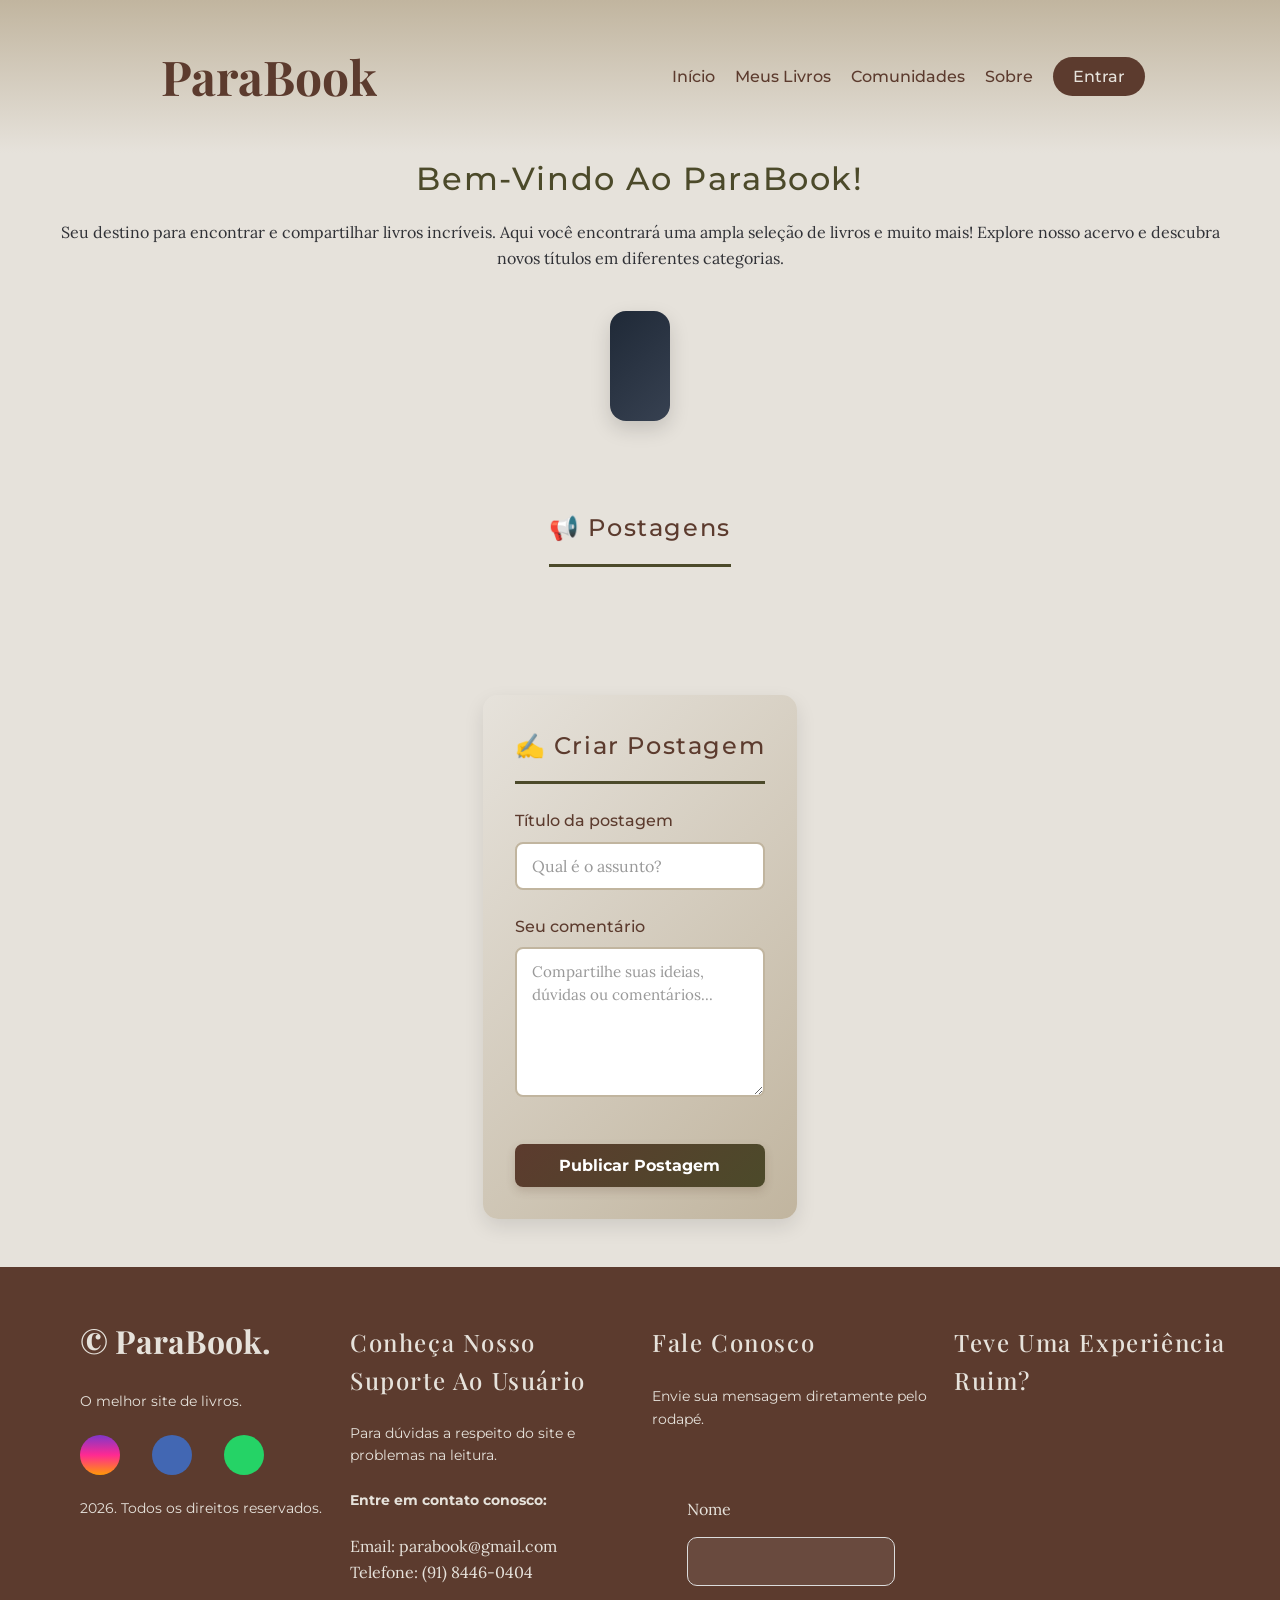
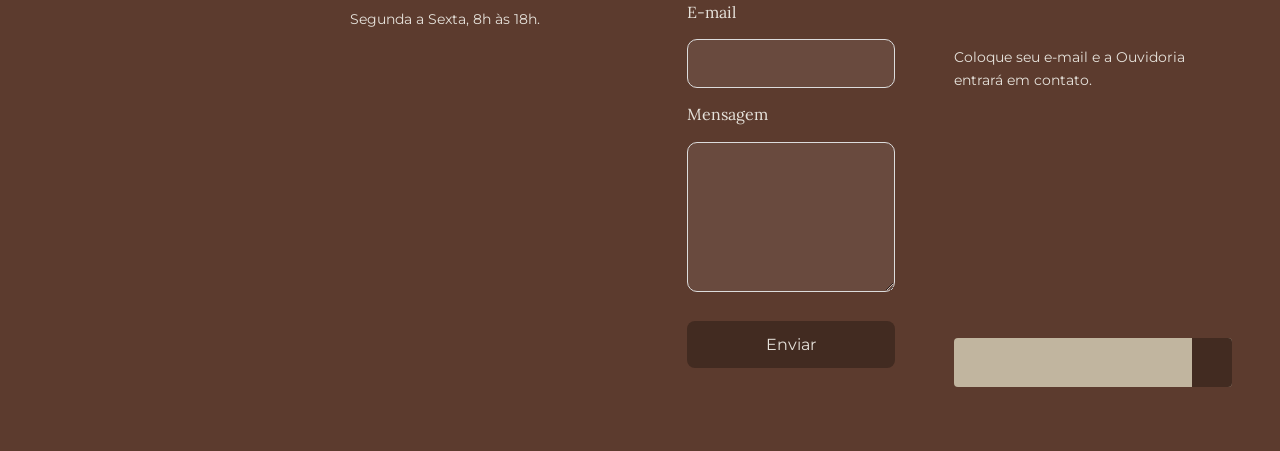
<file: conteudo-comunidade.html>
<!DOCTYPE html>
<html lang="pt-br">

    <head>
        <meta charset="UTF-8">
        <meta name="viewport" content="width=device-width, initial-scale=1.0">
        <title>ParaBook</title>
        <link rel="icon" type="image/x-icon" href="img/favicon.ico">
        <link rel="stylesheet" href="css/styles.css">
    </head>

    <body>

        <header>
            <nav class="container nav">
                <h1 class="logo">ParaBook</h1>
                <ul class="menu">
                    <li><a href="index.html">Início</a></li>
                    <li><a href="acesso-biblioteca.html">Meus Livros</a></li>
                    <li><a href="acesso-comunidade.html">Comunidades</a></li>
                    <li><a href="sobre.html">Sobre</a></li>
                    <li><a href="tela-login.html"><button class="login-btn">Entrar</button></a></li>
                </ul>
        
            </nav>
        </header>

        <section class="banner">
            <article class="container banner-content">
                <h2>Bem-vindo ao ParaBook!</h2>
                <p>Seu destino para encontrar e compartilhar livros incríveis.
                    Aqui você encontrará uma ampla seleção de livros e muito mais!
                    Explore nosso acervo e descubra novos títulos em diferentes categorias.
                </p>
            </article>
        </section>
        
        <!-- banner, titulo e descrição da comunidade -->
        <section class="banner-comunidade">
            <h2 id="titulo-comunidade"></h2>
            <p id="descricao-comunidade"></p>
        </section>

        <!-- posts da comunidade -->
<section class="posts-section">
    <h3>📢 Postagens</h3>
    <div id="lista-posts"></div>
</section>

    <!-- criação de post da comunidade-->
<section class="post-form-container">
    <h3>✍️ Criar postagem</h3>
    
    <div class="form-group">
        <label for="titulo-post">Título da postagem</label>
        <input type="text" id="titulo-post" placeholder="Qual é o assunto?">
    </div>

    <div class="form-group">
        <label for="texto-post">Seu comentário</label>
        <textarea id="texto-post" placeholder="Compartilhe suas ideias, dúvidas ou comentários..."></textarea>
    </div>

    <button class="btn-publicar" onclick="criarPost()">Publicar Postagem</button>
</section>

        <script src="js/script.js"></script>

<footer>
    <div id="footer_content">

        <div id="footer-padrao">
            <h1>&copy; ParaBook.</h1>
            <p>O melhor site de livros.</p>

            <div id="footer_social_media">
                <a href="#" class="footer-link" id="instagram">
                    <i class="fa-brands fa-instagram"></i>
                </a>

                <a href="#" class="footer-link" id="facebook">
                    <i class="fa-brands fa-facebook-f"></i>
                </a>

                <a href="#" class="footer-link" id="whatsapp">
                    <i class="fa-brands fa-whatsapp"></i>
                </a>
            </div>

            <p>2026. Todos os direitos reservados.</p>
        </div>

        <div>
            <h3>Conheça nosso Suporte ao Usuário</h3>

            <p>Para dúvidas a respeito do site e problemas na leitura.</p>

            <p><strong>Entre em contato conosco:</strong></p>

            <ul class="footer-list">
                <li>
                    <a href="#" class="footer-link">
                        Email: parabook@gmail.com
                    </a>
                </li>
                <li>
                    <a href="#" class="footer-link">
                        Telefone: (91) 8446-0404
                    </a>
                </li>
            </ul>

            <p>Segunda a Sexta, 8h às 18h.</p>
        </div>

        <div id="footer_form">
            <h3>Fale Conosco</h3>
            <p>Envie sua mensagem diretamente pelo rodapé.</p>

            <form action="#" method="post" class="contact-form">
                <label for="footer-name">Nome</label>
                <input type="text" id="footer-name" class="contact-input">

                <label for="footer-email">E-mail</label>
                <input type="email" id="footer-email" class="contact-input">

                <label for="footer-message">Mensagem</label>
                <textarea id="footer-message" class="contact-textarea" rows="5"></textarea>

                <button type="submit" class="contact-btn">
                    Enviar
                </button>
            </form>
        </div>

        <div id="footer_subscribe">
            <h3>Teve uma experiência ruim?</h3>

            <p>Coloque seu e-mail e a Ouvidoria entrará em contato.</p>

            <div id="input_group">
                <input type="email" id="feedback-email">
                <button>
                    <i class="fa-regular fa-envelope"></i>
                </button>
            </div>
        </div>

    </div>
</footer>

    </body>
    
</html>
</file>
<file: css/styles.css>
/* Fontes padrão do site, a saber: Playfair Display, Montserrat, Lora e Inter */
@import url('https://fonts.googleapis.com/css2?family=Inter:wght@300;400&family=Lora:ital,wght@0,400;0,500;1,400&family=Montserrat:wght@500;700&family=Playfair+Display:ital,wght@0,700;1,700&display=swap');

:root {
    /* Paleta de Cores Terrosa (Atemporal) */
    --color-primary-dark: #5C3B2E; /* Marrom Profundo para Títulos e elementos de destaque e ícones principais */
    --color-secondary:#422b21;
    --color-accent-olive: #4C4A2A; /* Verde-oliva escuro (Sofisticado) para detalhes e ícones secundarios */
    --color-neutral-tan: #C1B59F; /* Bege claro */
    --color-bg-warm: #E6E2DB; /* Off-white para Fundo principal */
    --color-ui-charcoal: #303136; /* Grafite para textos e elementos de contraste */


    /* Definindo as Fontes nas variáveis de ambiente */
    --font-playfair: 'Playfair Display', serif; /* Fonte para títulos */
    --font-ui: 'Montserrat', sans-serif; /* Fonte para elementos de interface, sub-títulos e legendas */
    --font-body: 'Lora', serif; /* Fonte para o corpo do texto */
    --font-data: 'Inter', sans-serif; /* Fonte para dados e informações */

    /* 'Pesos' das fontes */
    --fw-regular: 400;
    --fw-medium: 500;
    --fw-bold: 700;

    /* Escala de tamanhos baseada no Root (1 rem = 16px) */
    --fs-h1: 3rem; /* Tamanho para títulos principais (40px) */
    --fs-h2: 2rem; /* Tamanho para títulos secundários (32px) */
    --fs-h3: 1.5rem; /* Tamanho para títulos terciários (24px) */
    --fs-body: 1.125rem; /* Tamanho para o corpo do texto (18px) */
    --fs-small: 0.875rem; /* Tamanho para dados e informações (14px) */

    /* Espaçamento de linhas para maior conforto */
    --lh-body: 1.6; /* Espaçamento para o corpo do texto */
}

*{
    margin: 0;
    padding: 0;
    box-sizing: border-box; /* Garantindo que o padding e border sejam incluídos no tamanho total dos elementos */
}

/*  ================================================================================================================
        Definindo as variáveis aplicáveis para todas as páginas do site, como cores, fontes, tamanhos e espaçamento.
    ================================================================================================================  */


/* Aplicando as Variáveis padrão no corpo da página */
body{
    display: grid; /* Adicionado um Grid automático para preencher todo o conteúdo da tela sem "sobras" */
    grid-template-rows: auto 1fr auto; /* Header, Conteúdo, Footer */
    min-height: 100vh;
    background-color: var(--color-bg-warm);
    color: var(--color-ui-charcoal);
    font-family: var(--font-body);
    line-height: var(--lh-body);
    --webkit-font-smoothing: antialiased; /* Suavização de fontes para melhor legibilidade */
    height: 100%;
}

h1{
    font-family: var(--font-playfair);
    color: var(--color-primary-dark);
    font-weight: var(--fw-bold);
    font-size: var(--fs-h1);
    margin-bottom: 1.5rem; /* Espaçamento abaixo do título */
}

h2{
    font-family: var(--font-ui);
    color: var(--color-accent-olive);
    font-weight: var(--fw-medium);
    font-size: var(--fs-h2);
    letter-spacing: .1rem; /* Espaçamento entre letras para melhor legibilidade */
    text-transform: capitalize; /* Transformando os sub-títulos para primeira letra maiúscula */
    margin-bottom: 1rem; /* Espaçamento abaixo dos sub-títulos */
}

h3{
    font-family: var(--font-ui);
    color: var(--color-accent-olive);
    font-weight: var(--fw-medium);
    font-size: var(--fs-h3);
    letter-spacing: .1rem; /* Espaçamento entre letras para melhor legibilidade */
    text-transform: capitalize; /* Transformando os sub-títulos para primeira letra maiúscula */
    margin-bottom: 1rem; /* Espaçamento abaixo dos sub-títulos */
}

/*  ==============================================================================================================
            ======================================================================================
                Aqui serão estilizadas as variáveis específicas como Classes e IDs (por página).
            ======================================================================================
    ==============================================================================================================  */


/*  ==============================================
        Definições da Página Inicial (index.html)
    ============================================== */



    /* Classe LOGO (onde está escrito o nome ParaBook) */
.logo{
    margin: 2vh 2vw;
}

/*  =============================================
        Seção do NAV (NAVEGAÇÃO e suas Classes)
    =============================================  */

.nav{ /* Menu de navegação */
    display: flex;
    justify-content: space-around;
    align-items: center;
    padding: 20px 0;
    background: linear-gradient(to bottom, var(--color-neutral-tan) 0%, var(--color-bg-warm) 100%);
}

.menu { /* itens do menu de navegação */
    list-style: none;
    display: flex;
    flex-direction: row;
    align-items: center;
    gap: 20px;
}

.menu a{
    color: var(--color-primary-dark);
    font-family: var(--font-ui);
    font-weight: var(--fw-medium);
    text-decoration: none;
}

.login-btn{
    background-color: var(--color-primary-dark);
    color: var(--color-bg-warm);
    padding: 10px 20px;
    border-radius: 25px;
    border: none;
    text-decoration: none;
    font-family: var(--font-ui);
    font-weight: var(--fw-medium);
    transition: background-color .3s, color .3s;
    cursor: pointer;
}

.login-btn:hover{
    background-color: var(--color-bg-warm);
    color: var(--color-primary-dark);
    border: 1px solid var(--color-primary-dark);
}

/*  =======================================
        Seção do BANNER
    =======================================  */

.banner{
    text-align: center;
    margin: 0vh 3vw;
}

/*  =======================================
        Seção de DESTAQUES e suas Classes
    =======================================  */

.destaques {
    text-align: center;
    margin: 3vh 3vw;
}

/* =====  CONTAINER DOS CARDS ===== */
.cards-destaque{
    display: flex;
    justify-content: center;
    gap: 40px;
    flex-wrap: wrap;
}

/* =====  CARDS INDIVIDUAIS ===== */
.card-link{
    display: flex;
    flex-direction: column; /* Aplicando o Flex para Colunas de modo a centralizar os elementos (ícones e textos) */
    justify-content: center;
    align-items: center;
    background: var(--color-neutral-tan);
    width: 100%;
    max-width: 320px;
    padding: 20px 60px;
    border-radius: 20px;
    text-align: center;
    box-shadow: 0px 4px 12px rgba(0,0,0,0.15);
    border: 1px solid var(--color-accent-olive);
    transition: transform .3s, box-shadow .3s;
    text-decoration: none;
}

/* =====  EFEITO AO PASSAR O MOUSE ===== */
.card-link:hover {
    transform: translateY(-1vh);
    box-shadow: 0px 6px 14px rgba(0,0,0,0.25);
}

.card-link i{
    font-size: var(--fs-h3);
    color: var(--color-accent-olive);
    margin-bottom: 1vh;
}

.card-link p{
    font-size: var(--fs-small);
    color: var(--color-ui-charcoal);
}

/*  =======================================
        Seção de Livros (Grid) e suas Classes
    =======================================  */

.agrupar-livros {
    display: grid;
    grid-template-columns: repeat(auto-fit, minmax(250px, 1fr));
    gap: 20px;
    padding: 20px;
}

.livros-container {
    display: grid;
    grid-template-columns: repeat(auto-fill, minmax(200px, 1fr));
    gap: 2rem;
    padding: 2rem 4vw;
}  

.card-livro {
    background: white;
    border-radius: 10px;
    overflow: hidden;
    transition: transform 0.3s;
    border: 1px solid var(--color-neutral-tan);
}

.card-livro:hover {
    transform: scale(1.05);
}

.capa-placeholder {
    height: 250px;
    background-color: var(--color-neutral-tan);
    display: flex;
    align-items: center;
    justify-content: center;
    font-size: 3rem;
    color: var(--color-primary-dark);
}

.card-info {
    padding: 1rem;
    text-align: center;
}

.btn-detalhes {
    margin-top: 10px;
    padding: 5px 15px;
    background: var(--color-accent-olive);
    color: white;
    border: none;
    border-radius: 5px;
    cursor: pointer;
}

/*  =======================================================
        Seção de DÚVIDAS FREQUENTES (FAQ) e suas Classes
    =======================================================  */


.duvidas-frequentes{
    margin: 4vh 4vw;
}

.duvidas-frequentes h2{
    text-align: center;
}

.bloco-duvidas{
	position: relative;
	max-inline-size: 35rem;
	padding: 1rem;
	margin-block: 1rem 0;
	margin-inline: auto;
	background-image: linear-gradient(to bottom, var(--color-bg-warm) 0, var(--color-neutral-tan) 100%);
	border: 1px solid var(--color-accent-olive, 0.5);
	border-radius: 0.5rem;
}

.bloco-duvidas a{
    color: var(--color-primary-dark);
    font-family: var(--font-ui);
    font-weight: var(--fw-medium);
    text-decoration: none;
}

.bloco-duvidas a:hover{
    color: var(--color-bg-warm);
    transition: 0.3s ease;
}

.detalhe-duvidas{
	padding-inline: 2rem;
	position: relative;
	font-weight: 700;
	cursor: pointer;
}

.detalhe-duvidas::marker {
	content: '»';
	content: none;
}

.detalhe-duvidas::before {
	content: '»';
	position: absolute;
	inset-inline-start: 1rem;
	inset-block-start: -0.05rem;
	transition: rotate 0.2s;
}

.bloco-duvidas[open] .detalhe-duvidas::before {
    rotate: 90deg;
    inset-block-start: 0.1rem;
}

/*  =======================================================
          Seção do Footer
    =======================================================  */

footer {
    width: 100%;
    color: var(--color-bg-warm);
}

footer h1 {
    font-family: var(--font-playfair);
    font-size: var(--fs-h2);
    color: var(--color-bg-warm);
    margin: 0 0 1.5rem 0;
}

footer h3 {
    font-family: var(--font-playfair);
    font-size: var(--fs-h3);
    color: var(--color-bg-warm);
    margin: .5rem 0 0 0;
}

footer p {
    font-family: var(--font-ui);
    font-size: var(--fs-small);
    margin: 2.5vh 0vw;
}

/*  ===============================================
    Classes e IDs utilizadas na construção das sub-seções 
    =============================================== */


/* Seção CONTENT Onde ficam as IDs */

#footer_content { /* ID Pai onde ficam organizados os "cards" da grid */
    background-color: var(--color-primary-dark);
    display: grid;
    grid-template-columns: repeat(4, 1fr);
    gap: 1.5rem;
    padding: 3rem 3rem;
}

/* Sub-seção "padrão" onde fica o nome da marca */
#footer-padrao {
    margin-left: 2rem;
}

#footer_social_media { /* Essa ID fica onde estão os ícones das redes sociais */
    display: flex;
    gap: 2rem;
    margin-top: .5rem;
}

.footer-link {
    text-decoration: none;
}

#footer_social_media .footer-link {
    display: flex;
    align-items: center;
    justify-content: center;
    height: 2.5rem;
    width: 2.5rem;
    color: var(--color-bg-warm);
    border-radius: 50%;
    transition: all 0.4s;
}

#footer_social_media .footer-link i {
    font-size: 1.5rem;    
}

#footer_social_media .footer-link:hover {
    opacity: 0.8;
}

#instagram {
    background: linear-gradient(#7f37c9, #ff2992, #ff9807);
}

#facebook {
    background-color: #4267b3;
}

#whatsapp {
    background-color: #25d366;
}

/* Sub-seção SUPORTE ao Usuário*/

.footer-list {
    display: flex;
    flex-direction: column;
    list-style: none;
    line-height: var(--lh-body)
}

.footer-list .footer-link {
    color: var(--color-bg-warm);
    transition: all 0.4s;
}

.footer-list .footer-link:hover {
    color: var(--color-neutral-tan);
}

/* Sub-seção FEEDBACK (Entre em contato por email) */

#footer_subscribe {
    display: flex;
    flex-direction: column;
    justify-content: space-between;
    padding-bottom: 1rem;
}

#input_group {
    display: flex;
    align-items: center;
    background-color: var(--color-neutral-tan);
    color: var(--color-ui-charcoal);
    border-radius: 4px;
}

#input_group input {
    all: unset;
    padding: 0.75rem;
    width: 100%;
}

#input_group button {
    background-color:  var(--color-secondary);
    border: none;
    color: var(--color-bg-warm);
    padding: 0px 1.25rem;
    font-size: 1.125rem;
    height: 100%;
    border-radius: 0px 4px 4px 0px;
    cursor: pointer;
    transition: all 0.4s;
}

#input_group button:hover {
    opacity: 0.8;
}

/* ==========================================
   FORMULÁRIO NO FOOTER
========================================== */

#footer_form {
    display: flex;
    flex-direction: column;
    gap: 1rem;
}

#footer_form p {
    margin: 0.5rem 0 1rem 0;
}

.contact-form {
    display: flex;
    flex-direction: column;
    gap: 0.8rem;
}

.contact-label {
    font-family: var(--font-ui);
    font-size: var(--fs-small);
    color: var(--color-bg-warm);
    margin-bottom: 0.2rem;
}

/* Inputs */
.contact-input,
.contact-textarea {
    width: 100%;
    padding: 0.8rem;
    border: 1px solid rgba(255,255,255,0.15);
    border-radius: 8px;
    background-color: rgba(255,255,255,0.08);
    color: var(--color-bg-warm);
    font-family: var(--font-ui);
    font-size: 0.95rem;
    outline: none;
    transition: 0.3s ease;
}

/* Remove aparência padrão */
.contact-input,
.contact-textarea,
.contact-btn {
    appearance: none;
    -webkit-appearance: none;
}

/* Placeholder */
.contact-input::placeholder,
.contact-textarea::placeholder {
    color: rgba(255,255,255,0.55);
}

/* Efeito ao clicar */
.contact-input:focus,
.contact-textarea:focus {
    border-color: var(--color-secondary);
    box-shadow: 0 0 0 2px rgba(255,255,255,0.08);
}

/* Botão */
.contact-btn {
    background-color: var(--color-secondary);
    color: var(--color-bg-warm);
    border: none;
    padding: 0.9rem;
    border-radius: 8px;
    font-family: var(--font-ui);
    font-size: 1rem;
    cursor: pointer;
    transition: 0.3s ease;
}

/* Hover */
.contact-btn:hover {
    opacity: 0.9;
    transform: translateY(-1px);
}

/*  =========================================================
        Seção da Página comunidade.html e suas Classes
    =========================================================  */

    .pagina-comunidade {
      text-align: center;
      padding: 3vh 2vw;
    }

    .grid {
    display: grid;
    grid-template-columns: repeat(auto-fill, minmax(220px, 1fr));
    gap: 20px;
    }

    .card {
    background: #fff;
    border-radius: 12px;
    overflow: hidden;
    box-shadow: 0 4px 10px rgba(0,0,0,0.1);
    transition: 0.3s;
    }

    .card:hover {
    transform: translateY(-5px);
    }

    .card img {
    width: 100%;
    height: 280px;
    object-fit: cover;
    }

    .card-content {
    padding: 15px;
    text-align: center;
    }

    .card-content h3 {
    margin-bottom: 8px;
    }

    .card-content p {
    font-size: 14px;
    color: #555;
    }

    .btn {
    display: inline-block;
    margin-top: 10px;
    padding: 8px 12px;
    background: #4CAF50;
    color: white;
    text-decoration: none;
    border-radius: 6px;
    }

    .card-livro {
    width: 220px;
    padding: 15px;
    border-radius: 10px;
    box-shadow: 0 2px 8px rgba(0,0,0,0.1);
    text-align: center;
}

.card-livro img {
    width: 100%;
    height: 260px;
    object-fit: cover;
    border-radius: 8px;
    margin-bottom: 10px;
}

/* ===========================================
     Classes da Página SOBRE.html 
  ===========================================*/

.sobre-conteudo {
    padding: 40px 20px;
    line-height: 1.8;
}

.sobre-conteudo h2 {
    margin-top: 30px;
    margin-bottom: 10px;
    text-align: center;
}

.sobre-conteudo ul {
    list-style: none;
    padding: 0;
    text-align: center;
}

.sobre-conteudo li {
    margin: 10px 0;
}

/* ===== Animação das Seções da página SOBRE.html ===== */
.fade-section {
    opacity: 0; /* começa invisível */
    transform: translateY(40px); /* começa um pouco abaixo */
    transition: all 0.8s ease; /* suavidade */
}

/* quando aparecer na tela */
.fade-section.show {
    opacity: 1;
    transform: translateY(0);
}

.comunidades-principais {
    display: flex;
    flex-direction: column;
    text-align: center;
    gap: 15px;
    flex-wrap: wrap;
    justify-content: center;
    margin-top: 30px;
}
/* ===== COMUNIDADE ===== */

.banner-comunidade {
    max-width: 1200px;
    margin: 40px auto;
    padding: 50px 30px;
    border-radius: 16px;
    background: linear-gradient(135deg, #1f2937, #374151);
    color: white;
    text-align: center;
    box-shadow: 0 8px 20px rgba(0, 0, 0, 0.15);
}

.banner-comunidade h2 {
    font-size: 2rem;
    margin-bottom: 10px;
}

.banner-comunidade p {
    font-size: 1rem;
    opacity: 0.9;
}


/* Títulos */
.comunidades-salvas h3 {
    margin: 30px 0;
    font-size: var(--fs-h3);
    text-align: center;
}

.comunidades-salvas p {
  font-size: var(--fs-body);
  text-align: center;
}

/* =====  CARDS DOS POSTS ===== */
.post {
    background: white;
    border-radius: 14px;
    padding: 20px;
    margin-bottom: 20px;
    box-shadow: 0 4px 14px rgba(0, 0, 0, 0.08);
    transition: 0.3s ease;
}

.post:hover {
    transform: translateY(-3px);
    box-shadow: 0 6px 18px rgba(0, 0, 0, 0.12);
}

.post h4 {
    margin-bottom: 10px;
    font-size: 1.2rem;
}

.post p {
    line-height: 1.6;
    color: #444;
}

/* =====  CRIAR POSTAGEM ===== */
textarea {
    width: 100%;
    min-height: 140px;
    padding: 15px;
    border: 1px solid #d1d5db;
    border-radius: 10px;
    resize: vertical;
    font-size: 1rem;
    outline: none;
    margin-bottom: 15px;
}

textarea:focus {
    border-color: #2563eb;
}

/* =====  BOTÃO ===== */
button {
    padding: 12px 22px;
    border: none;
    border-radius: 10px;
    background: #2563eb;
    color: white;
    font-size: 1rem;
    cursor: pointer;
    transition: 0.3s ease;
}

/*button:hover {
    background: #1d4ed8;
} PASSAR MOUSE PELO BOTÃO DO FORM */

/* ===== CARROSSEL COM CONTROLES ===== */

    .carousel-wrapper-destaques {
    max-width: 1200px;
    margin: 3vh auto;
    padding: 1rem;
    background: var(--color-neutral-tan);
    border-radius: 15px;
    }

    .carousel-wrapper-novidades {
    max-width: 1200px;
    margin: 3vh auto;
    padding: 1rem;
    background: linear-gradient(to bottom, var(--color-bg-warm) 0%, var(--color-neutral-tan) 60%);
    border-radius: 15px;
    }

    .carousel-wrapper-novidades h2, .carousel-wrapper-destaques h2 {
    text-align: center;
    }

    .carousel {
    position: relative;
    display: flex;
    align-items: center;
    overflow: hidden;
    margin-bottom: 1vh;
    }

    .carousel-content {
    display: flex;
    gap: 1rem;
    transition: transform 0.5s ease;
    width: 100%;
    }

    .carousel-item {
    flex: 0 0 calc(25% - 1.5rem);
    min-height: 400px;
    margin: 0.375rem 0.25rem;
    background: white;
    border-radius: 10px;
    overflow: hidden;
    border: .1rem solid var(--color-accent-olive);
    transition: transform 0.3s;
    }

    .carousel-item:hover {
    transform: scale(1.03);
    box-shadow: 0px 4px 8px rgba(0,0,0,0.25);
    }

    /* =====  BOTÕES DE NAVEGAÇÃO ===== */
    .carousel-button {
    position: absolute;
    top: 50%;
    transform: translateY(-50%);
    background: var(--color-primary-dark);
    color: white;
    border: none;
    padding: 10px 15px;
    border-radius: 50%;
    cursor: pointer;
    z-index: 10;
    font-size: 1.5rem;
    transition: background-color 0.3s;
    }

    .carousel-button:hover {
    background-color: var(--color-accent-olive);
    }

    .carousel-button.prev {
    left: 10px;
    }

    .carousel-button.next {
    right: 10px;
    }

/* ===== SEÇÃO CRIAR POSTAGEM ===== */

.post-form-container {
  max-width: 800px;
  margin: 3rem auto;
  padding: 2rem;
  background: linear-gradient(135deg, var(--color-bg-warm) 0%, var(--color-neutral-tan) 100%);
  border-radius: 15px;
  box-shadow: 0 8px 20px rgba(0, 0, 0, 0.1);
}

.post-form-container h3 {
  display: flex;
  align-items: center;
  gap: 10px;
  margin-bottom: 1.5rem;
  font-size: 1.5rem;
  color: var(--color-primary-dark);
  border-bottom: 3px solid var(--color-accent-olive);
  padding-bottom: 1rem;
}

.form-group {
  margin-bottom: 1.5rem;
}

.form-group label {
  display: block;
  margin-bottom: 0.5rem;
  font-weight: var(--fw-medium);
  color: var(--color-primary-dark);
  font-family: var(--font-ui);
}

#titulo-post,
#texto-post {
  width: 100%;
  padding: 12px 15px;
  border: 2px solid var(--color-neutral-tan);
  border-radius: 8px;
  font-family: var(--font-body);
  font-size: 1rem;
  color: var(--color-ui-charcoal);
  background-color: white;
  transition: all 0.3s ease;
}

#titulo-post {
  min-height: 45px;
}

#titulo-post::placeholder,
#texto-post::placeholder {
  color: #999;
}

#titulo-post:focus,
#texto-post:focus {
  outline: none;
  border-color: var(--color-primary-dark);
  box-shadow: 0 0 0 3px rgba(92, 59, 46, 0.1);
  background-color: #fafafa;
}

#texto-post {
  min-height: 150px;
  resize: vertical;
  font-size: 0.95rem;
  line-height: 1.5;
}

.btn-publicar {
  width: 100%;
  padding: 12px 24px;
  background: linear-gradient(135deg, var(--color-primary-dark), var(--color-accent-olive));
  color: white;
  border: none;
  border-radius: 8px;
  font-size: 1rem;
  font-weight: var(--fw-bold);
  font-family: var(--font-ui);
  cursor: pointer;
  transition: all 0.3s ease;
  box-shadow: 0 4px 10px rgba(92, 59, 46, 0.2);
}

.btn-publicar:hover {
  transform: translateY(-2px);
  box-shadow: 0 6px 15px rgba(92, 59, 46, 0.3);
}

.btn-publicar:active {
  transform: translateY(0);
}

/* ===== SEÇÃO POSTAGENS ===== */

.posts-section {
  max-width: 800px;
  margin: 3rem auto;
  padding: 0 2rem;
}

.posts-section h3 {
  display: flex;
  align-items: center;
  gap: 10px;
  margin-bottom: 2rem;
  font-size: 1.5rem;
  color: var(--color-primary-dark);
  border-bottom: 3px solid var(--color-accent-olive);
  padding-bottom: 1rem;
}

#lista-posts {
  display: flex;
  flex-direction: column;
  gap: 1.5rem;
}

.post-card {
  background: white;
  border-radius: 12px;
  padding: 1.5rem;
  border-left: 5px solid var(--color-primary-dark);
  box-shadow: 0 4px 12px rgba(0, 0, 0, 0.08);
  transition: all 0.3s ease;
}

.post-card:hover {
  transform: translateY(-3px);
  box-shadow: 0 8px 20px rgba(0, 0, 0, 0.12);
  border-left-color: var(--color-accent-olive);
}

.post-header {
  display: flex;
  justify-content: space-between;
  align-items: flex-start;
  margin-bottom: 1rem;
}

.post-title {
  font-size: 1.3rem;
  font-weight: var(--fw-bold);
  color: var(--color-primary-dark);
  margin: 0;
  font-family: var(--font-playfair);
}

.post-date {
  font-size: 0.85rem;
  color: #888;
  font-family: var(--font-data);
}

.post-author {
  font-size: 0.9rem;
  color: var(--color-accent-olive);
  font-weight: var(--fw-medium);
  margin-bottom: 0.5rem;
}

.post-content {
  color: var(--color-ui-charcoal);
  line-height: 1.6;
  font-size: 0.95rem;
  margin-bottom: 1rem;
}

.post-actions {
  display: flex;
  gap: 1rem;
  padding-top: 1rem;
  border-top: 1px solid #eee;
}

.post-action-btn {
  background: none;
  border: none;
  color: var(--color-accent-olive);
  cursor: pointer;
  font-size: 0.9rem;
  font-weight: var(--fw-medium);
  transition: color 0.3s;
  padding: 0;
}

.post-action-btn:hover {
  color: var(--color-primary-dark);
}

.empty-state {
  text-align: center;
  padding: 3rem 2rem;
  color: #999;
}

.empty-state i {
  font-size: 3rem;
  margin-bottom: 1rem;
  opacity: 0.5;
}

.empty-state p {
  font-size: 1.1rem;
}

/* ===== PÁGINA PERFIL ===== */

.perfil-header {
  position: relative;
  margin-bottom: 3rem;
}

.perfil-cover {
  height: 300px;
  background: linear-gradient(135deg, var(--color-primary-dark), var(--color-accent-olive));
  position: relative;
  overflow: hidden;
}

.perfil-cover::before {
  content: '';
  position: absolute;
  top: 0;
  left: 0;
  right: 0;
  bottom: 0;
  background: url('data:image/svg+xml,<svg xmlns="http://www.w3.org/2000/svg" viewBox="0 0 100 100"><circle cx="20" cy="20" r="2" fill="rgba(255,255,255,0.1)"/><circle cx="80" cy="80" r="2" fill="rgba(255,255,255,0.1)"/></svg>');
  opacity: 0.5;
}

.perfil-content {
  max-width: 1200px;
  margin: 0 auto;
  padding: 0 2rem;
  position: relative;
  margin-top: -100px;
  display: flex;
  gap: 2rem;
  align-items: flex-start;
}

.perfil-avatar-section {
  display: flex;
  flex-direction: column;
  align-items: center;
  gap: 1rem;
}

.perfil-avatar {
  width: 150px;
  height: 150px;
  border-radius: 50%;
  border: 5px solid white;
  box-shadow: 0 8px 20px rgba(0, 0, 0, 0.2);
  object-fit: cover;
  background: white;
}

.btn-editar-avatar {
  background: var(--color-primary-dark);
  color: white;
  border: none;
  padding: 8px 16px;
  border-radius: 20px;
  cursor: pointer;
  font-size: 0.85rem;
  transition: all 0.3s;
}

.btn-editar-avatar:hover {
  background: var(--color-accent-olive);
  transform: translateY(-2px);
}

.perfil-user-info {
  flex: 1;
  background: white;
  padding: 2rem;
  border-radius: 12px;
  box-shadow: 0 4px 12px rgba(0, 0, 0, 0.08);
}

.perfil-nome {
  font-size: 2rem;
  color: var(--color-primary-dark);
  margin-bottom: 0.5rem;
  font-family: var(--font-playfair);
}

.perfil-username {
  color: var(--color-accent-olive);
  font-size: 1rem;
  margin-bottom: 1rem;
  font-weight: var(--fw-medium);
}

.perfil-bio {
  color: var(--color-ui-charcoal);
  margin-bottom: 1.5rem;
  line-height: 1.6;
}

.perfil-meta {
  display: flex;
  gap: 2rem;
  margin-bottom: 1.5rem;
  padding-bottom: 1.5rem;
  border-bottom: 1px solid #eee;
}

.meta-item {
  display: flex;
  flex-direction: column;
}

.meta-label {
  font-size: 0.85rem;
  color: #888;
  font-family: var(--font-ui);
  margin-bottom: 0.3rem;
}

.meta-value {
  font-weight: var(--fw-medium);
  color: var(--color-primary-dark);
}

.btn-editar-perfil {
  background: linear-gradient(135deg, var(--color-primary-dark), var(--color-accent-olive));
  color: white;
  border: none;
  padding: 10px 25px;
  border-radius: 25px;
  cursor: pointer;
  font-weight: var(--fw-bold);
  transition: all 0.3s;
  box-shadow: 0 4px 10px rgba(92, 59, 46, 0.2);
}

.btn-editar-perfil:hover {
  transform: translateY(-2px);
  box-shadow: 0 6px 15px rgba(92, 59, 46, 0.3);
}

/* ===== ESTATÍSTICAS DO PERFIL ===== */

.perfil-stats {
  background: linear-gradient(135deg, var(--color-neutral-tan) 0%, var(--color-bg-warm) 100%);
  padding: 2rem 0;
  margin: 2rem 0;
}

.stats-container {
  display: grid;
  grid-template-columns: repeat(auto-fit, minmax(200px, 1fr));
  gap: 1.5rem;
}

.stat-box {
  background: white;
  padding: 1.5rem;
  border-radius: 12px;
  display: flex;
  align-items: center;
  gap: 1.5rem;
  box-shadow: 0 4px 12px rgba(0, 0, 0, 0.08);
  transition: all 0.3s;
}

.stat-box:hover {
  transform: translateY(-3px);
  box-shadow: 0 8px 20px rgba(0, 0, 0, 0.12);
}

.stat-icon {
  font-size: 2rem;
  min-width: 60px;
  /*text-align: center;*/
}

.stat-info {
  flex: 1;
}

.stat-number {
  font-size: 2rem;
  font-weight: var(--fw-bold);
  color: var(--color-primary-dark);
  margin: 0;
  font-family: var(--font-playfair);
}

.stat-label {
  font-size: 0.9rem;
  color: #888;
  margin: 0.5rem 0 0 0;
}

/* ===== ABAS ===== */

.perfil-tabs {
  max-width: 1200px;
  margin: 3rem auto;
  padding: 0 2rem;
}

.tabs-nav {
  display: flex;
  gap: 1rem;
  border-bottom: 2px solid var(--color-neutral-tan);
  margin-bottom: 2rem;
  flex-wrap: wrap;
}

.tab-btn {
  background: none;
  border: none;
  padding: 1rem 1.5rem;
  font-size: 1rem;
  color: #888;
  cursor: pointer;
  font-weight: var(--fw-medium);
  font-family: var(--font-ui);
  border-bottom: 3px solid transparent;
  transition: all 0.3s;
  position: relative;
  bottom: -2px;
}

.tab-btn:hover {
  color: var(--color-primary-dark);
}

.tab-btn.active {
  color: var(--color-primary-dark);
  border-bottom-color: var(--color-primary-dark);
}

.tab-content {
  display: none;
  animation: fadeIn 0.3s ease;
}

.tab-content.active {
  display: block;
}

@keyframes fadeIn {
  from {
    opacity: 0;
  }
  to {
    opacity: 1;
  }
}

/* ===== CONTEÚDO DAS ABAS ===== */

.perfil-info-grid {
  display: grid;
  grid-template-columns: repeat(auto-fit, minmax(300px, 1fr));
  gap: 2rem;
}

.info-card {
  background: white;
  padding: 1.5rem;
  border-radius: 12px;
  box-shadow: 0 4px 12px rgba(0, 0, 0, 0.08);
}

.info-card.full-width {
  grid-column: 1 / -1;
}

.info-card h3 {
  margin-top: 0;
  color: var(--color-primary-dark);
  border-bottom: 2px solid var(--color-accent-olive);
  padding-bottom: 1rem;
}

.genres-list {
  display: flex;
  flex-wrap: wrap;
  gap: 0.8rem;
}

.genre-tag {
  background: linear-gradient(135deg, var(--color-neutral-tan), var(--color-bg-warm));
  color: var(--color-primary-dark);
  padding: 0.5rem 1rem;
  border-radius: 20px;
  font-size: 0.9rem;
  font-weight: var(--fw-medium);
}

.authors-list {
  list-style: none;
  padding: 0;
  margin: 0;
}

.authors-list li {
  padding: 0.8rem 0;
  border-bottom: 1px solid #eee;
  color: var(--color-ui-charcoal);
}

.authors-list li:last-child {
  border-bottom: none;
}

.bio-text {
  color: var(--color-ui-charcoal);
  line-height: 1.8;
  margin-bottom: 1.5rem;
}

.btn-editar-bio {
  background: var(--color-primary-dark);
  color: white;
  border: none;
  padding: 8px 16px;
  border-radius: 6px;
  cursor: pointer;
  transition: all 0.3s;
}

.btn-editar-bio:hover {
  background: var(--color-accent-olive);
}

/* ===== HISTÓRICO ===== */

.historico-list {
  display: flex;
  flex-direction: column;
  gap: 1.5rem;
}

.historico-item {
  background: white;
  padding: 1.5rem;
  border-radius: 12px;
  box-shadow: 0 4px 12px rgba(0, 0, 0, 0.08);
  display: flex;
  gap: 1.5rem;
  border-left: 5px solid var(--color-primary-dark);
  transition: all 0.3s;
}

.historico-item:hover {
  transform: translateX(5px);
}

.historico-icon {
  font-size: 2rem;
  min-width: 50px;
  text-align: center;
}

.historico-info h4 {
  margin: 0 0 0.5rem 0;
  color: var(--color-primary-dark);
}

.historico-date {
  color: #888;
  font-size: 0.9rem;
  margin: 0 0 0.5rem 0;
}

.historico-rating {
  color: #ffc107;
  font-size: 0.9rem;
}

/* ===== LEITURA ===== */
.leitor-pdf {
    width: 80%;
    margin: 20px auto;
    text-align: center;
}

#pdf-canvas {
    max-width: 100%;
    border-radius: 10px;
    box-shadow: 0 4px 12px rgba(0,0,0,0.2);
}

/* ===== BARRA DE PROGRESSO ===== */
.progresso-container {
    width: 80%;
    height: 10px;
    background: #ddd;
    margin: 20px auto;
    border-radius: 10px;
    overflow: hidden;
}

#barra-progresso {
    width: 0%;
    height: 100%;
    background: #4caf50;
    transition: width 0.3s;
}

/* ===== CONTROLES ===== */
.controles-leitura {
    display: flex;
    justify-content: center;
    align-items: center;
    gap: 20px;
}

/* ===== FAVORITOS ===== */

.favoritos-grid {
  display: grid;
  grid-template-columns: repeat(auto-fill, minmax(200px, 1fr));
  gap: 1.5rem;
}

.favorito-card {
  background: white;
  border-radius: 12px;
  overflow: hidden;
  box-shadow: 0 4px 12px rgba(0, 0, 0, 0.08);
  transition: all 0.3s;
}

.favorito-card:hover {
  transform: translateY(-5px);
  box-shadow: 0 8px 20px rgba(0, 0, 0, 0.12);
}

.favorito-capa {
  height: 200px;
  background: linear-gradient(135deg, var(--color-neutral-tan), var(--color-bg-warm));
  display: flex;
  align-items: center;
  justify-content: center;
  font-size: 3rem;
}

.favorito-info {
  padding: 1.2rem;
}

.favorito-info h4 {
  margin: 0 0 0.5rem 0;
  color: var(--color-primary-dark);
  font-size: 1rem;
}

.favorito-info p {
  color: #888;
  font-size: 0.9rem;
  margin: 0 0 0.8rem 0;
}

.favorito-rating {
  color: #ffc107;
  font-size: 0.9rem;
  margin-bottom: 0.8rem;
}

.btn-remover-favorito {
  width: 100%;
  background: #fee;
  color: #c33;
  border: none;
  padding: 0.6rem;
  border-radius: 6px;
  cursor: pointer;
  font-size: 0.85rem;
  transition: all 0.3s;
}

.btn-remover-favorito:hover {
  background: #fdd;
}

/* ===== CONFIGURAÇÕES ===== */

.config-container {
  max-width: 600px;
}

.config-section {
  background: white;
  padding: 2rem;
  border-radius: 12px;
  margin-bottom: 1.5rem;
  box-shadow: 0 4px 12px rgba(0, 0, 0, 0.08);
}

.config-section h3 {
  margin-top: 0;
  color: var(--color-primary-dark);
  border-bottom: 2px solid var(--color-accent-olive);
  padding-bottom: 1rem;
}

.config-item {
  padding: 1rem 0;
  border-bottom: 1px solid #eee;
}

.config-item:last-child {
  border-bottom: none;
}

.config-item label {
  display: flex;
  align-items: center;
  gap: 0.8rem;
  cursor: pointer;
  font-weight: var(--fw-medium);
}

.config-item input[type="checkbox"] {
  width: 20px;
  height: 20px;
  cursor: pointer;
}

.btn-config {
  width: 100%;
  padding: 12px;
  margin: 0.8rem 0;
  border: none;
  border-radius: 6px;
  cursor: pointer;
  font-weight: var(--fw-medium);
  transition: all 0.3s;
}

.btn-config:not(.btn-danger) {
  background: var(--color-primary-dark);
  color: white;
}

.btn-config:not(.btn-danger):hover {
  background: var(--color-accent-olive);
}

.btn-danger {
  background: #fee;
  color: #c33;
  border: 2px solid #c33;
}

.btn-danger:hover {
  background: #c33;
  color: white;
}

/* =====  CONTATO ===== */
.contato {
    padding: 40px 20px;
    line-height: 1.8;
}

.contato p{
    line-height: 1.6;
    color: #444;
}

/* =====  SOBRE SUPORTE ===== */
#sobre-suporte {
    padding: 40px 20px;
    line-height: 1.8;
    text-align: center;
}

#sobre-suporte h2 {
    margin-top: 30px;
    margin-bottom: 10px;
}

#sobre-suporte ul {
    list-style: none;
    padding: 0;
}

#sobre-suporte li {
    margin: 10px 0;
}

#sobre-suporte p{
    line-height: 1.6;
    color: #444;
}

#sobre-suporte ul {
    list-style: none;
    padding: 0;
}

#sobre-suporte li {
    margin: 10px 0;
}

/* ==== ENVIAR MENSAGEM ==== */

.contact-section {
    padding: 60px 20px;
    display: flex;
    justify-content: center;
}

.contact-form {
    width: 100%;
    max-width: 650px;
    padding: 35px;
    border-radius: 16px;
    /*box-shadow: 0 8px 25px rgba(0, 0, 0, 0.08);*/
    display: flex;
    flex-direction: column;
    gap: 14px;
}

.contact-legend {
    font-size: 28px;
    font-weight: bold;
    margin-bottom: 15px;
    color: #222;
    text-align: center;
}

.contact-label {
    font-size: 15px;
    font-weight: 600;
    color: #444;
}

.contact-input,
.contact-textarea {
    width: 100%;
    padding: 14px;
    border: 1px solid #dcdcdc;
    border-radius: 10px;
    font-size: 16px;
    outline: none;
    transition: all 0.3s ease;
    box-sizing: border-box;
}

.contact-input:focus,
.contact-textarea:focus {
    border-color: #007bff;
    box-shadow: 0 0 8px rgba(0, 123, 255, 0.25);
}

.contact-textarea {
    resize: vertical;
    min-height: 150px;
}



    /* =====  RESPONSIVO ===== */
    @media (max-width: 768px) {
    .perfil-content {
        flex-direction: column;
        align-items: center;
        text-align: center;
        margin-top: -50px;
    }

    .perfil-user-info {
        width: 100%;
    }

    .perfil-meta {
        flex-direction: column;
        gap: 1rem;
    }

    .tabs-nav {
        gap: 0.5rem;
    }

    .tab-btn {
        padding: 0.8rem 1rem;
        font-size: 0.9rem;
    }

    .perfil-info-grid {
        grid-template-columns: 1fr;
    }

    .info-card.full-width {
        grid-column: 1;
    }

    .favoritos-grid {
        grid-template-columns: repeat(auto-fill, minmax(150px, 1fr));
    }
    }

    @media (max-width: 1024px) {
    .carousel-item {
        flex: 0 0 calc(33.33% - 1.5rem);
    }
    }

    @media (max-width: 768px) {
    .carousel-item {
        flex: 0 0 calc(50% - 1rem);
    }
    }

    @media (max-width: 480px) {
    .carousel-item {
        flex: 0 0 100%;
    }
    }
</file>
